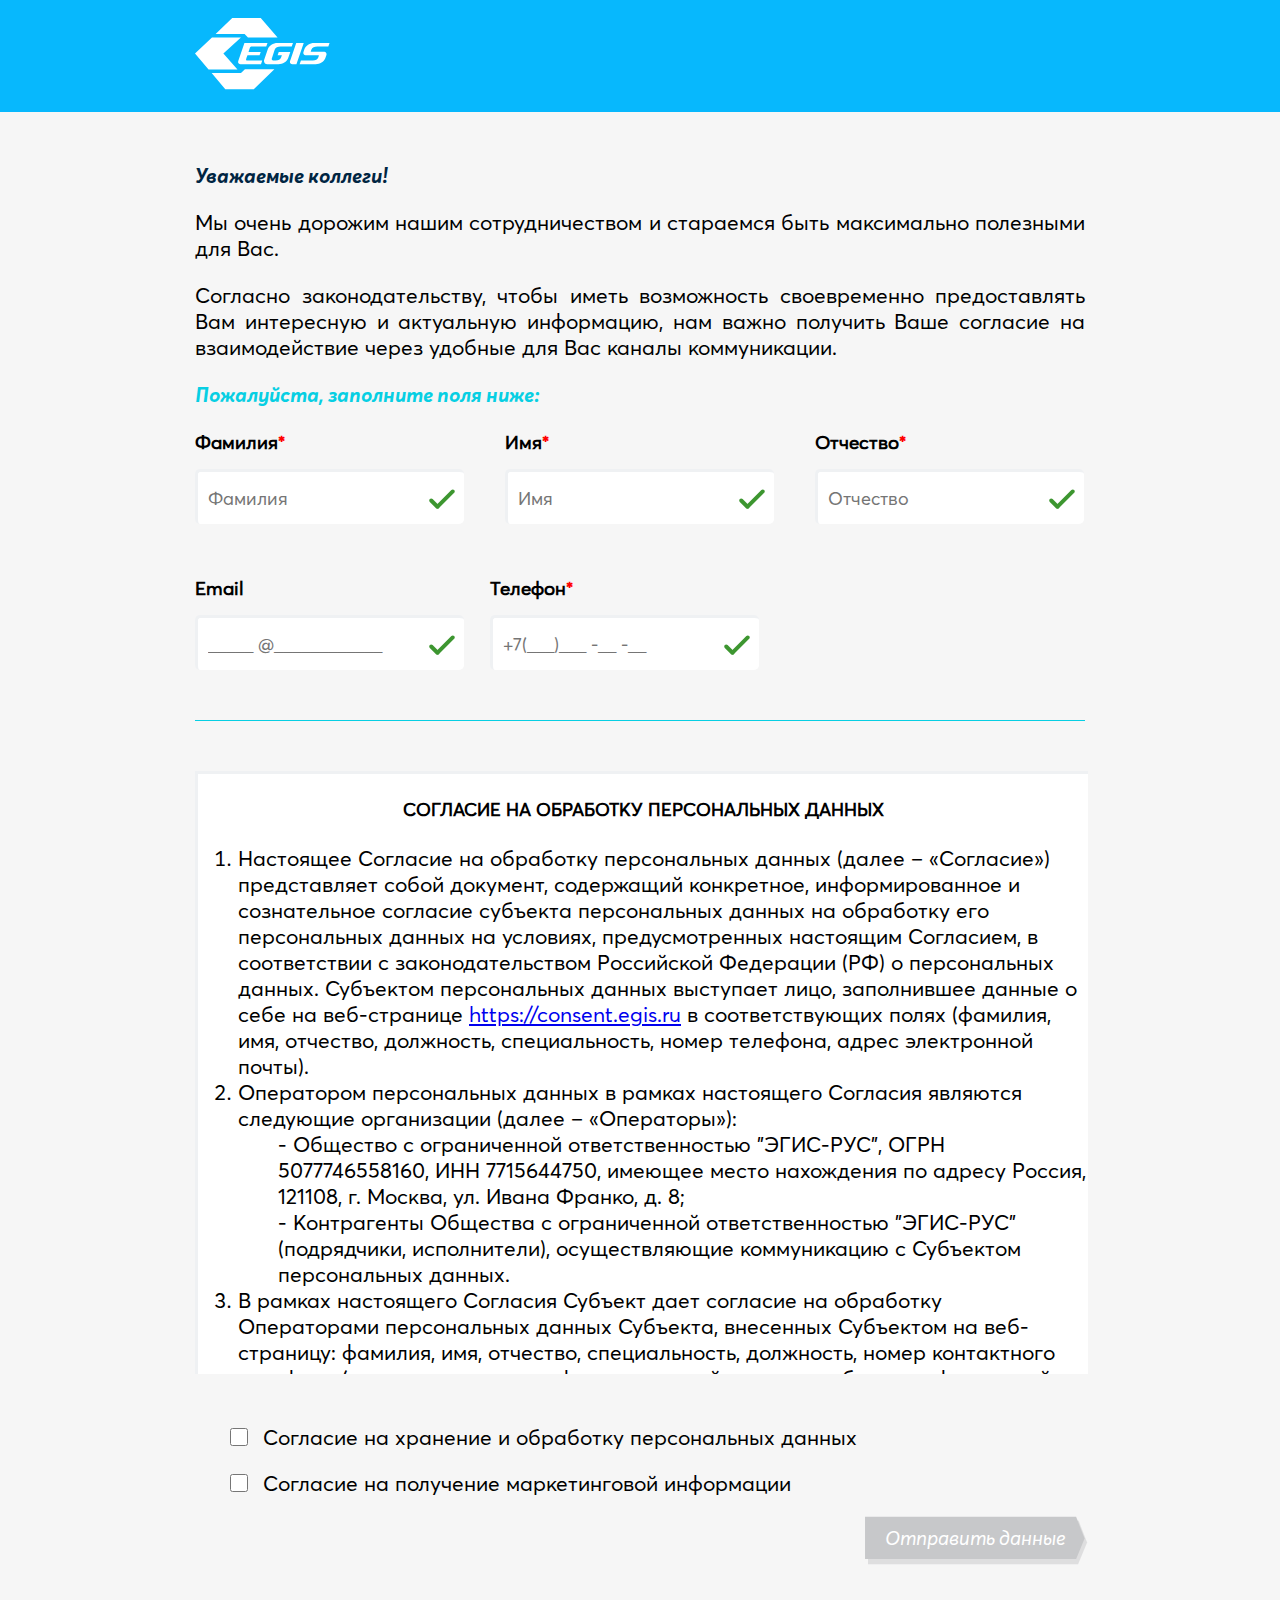
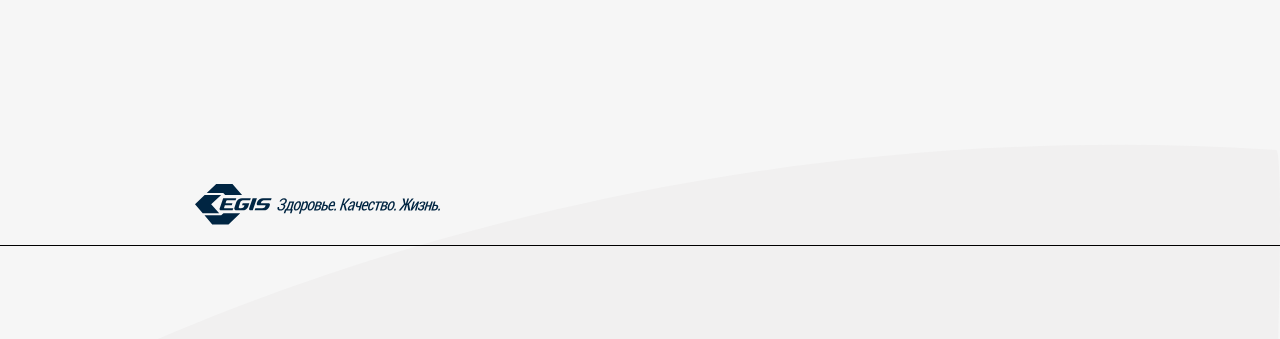
<file: index.html>
<!DOCTYPE html>
<html lang="en">

<head>
    <meta charset="UTF-8">
    <meta name="viewport" content="width=device-width, initial-scale=1.0">
    <title>EGIS</title>
    <link rel="stylesheet" href="css/main.css">
</head>

<body id="body">
    <header>
        <div class="container">
            <div class="header_logo">
                <a href="https://ua.egis.health/"><img src="img/egis_logo_w.svg" alt=""></a>
            </div>
        </div>

    </header>
    <main>
        <section>
            <div class="pop-up_one" id="pop-up_one">
                <div class="pop-up_one_smal">
                    <div class="pop-up_one_smal_phone">
                        <p>+7 (800) 777-77-77</p>
                    </div>
                    <div class="pop-up_one_smal_text">
                        <p>Мы отправили СМС с кодом подтверждения на Ваш номер телефона. Пожалуйста, введите данный код ниже</p>
                    </div>
                    <div class="pop-up_one_smal_form">
                        <form action="">
                            <div class="input_number_phone">
                                <label class="code">
                                    <h3>Код</h3>
                                    <input type="tel" id="phone" name="phone"  pattern="[0-9]{4}" placeholder="Код подтверждения из СМС" autofocus required>
                                </label>
                            </div>
                            <div class="button_submitPop">
                                <button type="submit" value="Send" name="Send" id=""> Подтвердить
                                    </button>
                            </div>
                        </form>
                    </div>
                </div>
            </div>

        </section>
        <section>
            <div class="container content_top">
                <div class="conent_top">
                    <p>Уважаемые коллеги! </p>
                    <p>Мы очень дорожим нашим сотрудничеством и стараемся быть максимально полезными для Вас.
                    </p>
                    <p>Согласно законодательству, чтобы иметь возможность своевременно предоставлять Вам интересную и актуальную информацию, нам важно получить Ваше согласие на взаимодействие через удобные для Вас каналы коммуникации.
                    </p>
                    <p>Пожалуйста, заполните поля ниже:</p>
                </div>

            </div>
        </section>
        <section>
            <div class="container">
                <form action="" method="POST" id="target">
                    <div class="text_information">
                        <label class="lastName">
                            <h3>Фамилия<span>*</span></h3>
                            <input type="text" name="surname"  placeholder="Фамилия" required>
                        </label>
                        <label class="firstname">
                            <h3>Имя<span>*</span> </h3>
                            <input type="text" name="firstname"  placeholder="Имя"  required >
                        </label>
                        <label class="patronymic">
                            <h3>Отчество<span>*</span></h3>
                            <input type="text" name="patronymic"  placeholder="Отчество"  required >
                        </label>
                    </div>
                    <div class="text_informationTwo">
                        <label class="email">
                            <h3>Email</h3>
                            <input type="email" name="email" placeholder="_____ @____________" required autocomplete="off">
                        </label>
                        <label class="phone">
                            <h3>Телефон<span>*</span></h3>
                            <input type="tel" id="phone" name="phone" pattern="\+7\s?[\(]{0,1}9[0-9]{2}[\)]{0,1}\s?\d{3}[-]{0,1}\d{2}[-]{0,1}\d{2}" placeholder="+7(___)___ -__ -__" required>
                        </label>
                    </div>
                    <div class="form_line">

                    </div>
                    <div class="larg_text">
                        <h4> <b> СОГЛАСИЕ НА ОБРАБОТКУ ПЕРСОНАЛЬНЫХ ДАННЫХ</b></h4>
                        <ol>
                            <li>Настоящее Согласие на обработку персональных данных (далее – «Согласие») представляет собой документ, содержащий конкретное, информированное и сознательное согласие субъекта персональных данных на обработку его персональных
                                данных на условиях, предусмотренных настоящим Согласием, в соответствии с законодательством Российской Федерации (РФ) о персональных данных. Субъектом персональных данных выступает лицо, заполнившее данные о себе на веб-странице
                                <a href="https://consent.egis.ru" target="blank">https://consent.egis.ru</a> в соответствующих полях (фамилия, имя, отчество, должность, специальность, номер телефона, адрес электронной почты).</li>
                            <li>Оператором персональных данных в рамках настоящего Согласия являются следующие организации (далее – «Операторы»):
                                <ul>
                                    <li>- Общество с ограниченной ответственностью ”ЭГИС-РУС”, ОГРН 5077746558160, ИНН 7715644750, имеющее место нахождения по адресу Россия, 121108, г. Москва, ул. Ивана Франко, д. 8;</li>
                                    <li>- Контрагенты Общества с ограниченной ответственностью ”ЭГИС-РУС” (подрядчики, исполнители), осуществляющие коммуникацию с Субъектом персональных данных.</li>

                                </ul>

                            </li>
                            <li>В рамках настоящего Согласия Субъект дает согласие на обработку Операторами персональных данных Субъекта, внесенных Субъектом на веб-страницу: фамилия, имя, отчество, специальность, должность, номер контактного телефона (в
                                том числе для телефонных и онлайн-звонков, обмена информацией и осуществления связи при помощи систем мгновенного обмена сообщениями, мессенджеров для обмена сообщениями в реальном времени), адрес электронной почты.</li>
                            <li>Субъект подтверждает, что предоставляет Операторам актуальные персональные данные.</li>
                            <li>Операторы осуществляют обработку персональных данных Субъекта в целях:
                                <ul>
                                    <li>- приглашения Субъекта к участию в мероприятиях, направленных на повышение профессионального уровня медицинских и (или) фармацевтических работников и (или) на предоставление информации о лекарственных препаратах или
                                        связанной с осуществлением мониторинга безопасности лекарственных препаратов, планирования, организации, финансирования и (или) проведения Оператором подобных мероприятий, информирования об этих мероприятиях</li>
                                    <li>- организации и (или) проведения Оператором, и взаимодействия с Субъектом в рамках указанного, клинических исследований лекарственных препаратов и (или) мероприятий, связанных с осуществлением фармаконадзора;</li>
                                    <li>- проведения статистического анализа, предоставления Субъекту информации о фармацевтическом рынке, о деятельности Оператора, о лекарственных препаратах, в том числе (но не ограничиваясь перечисленным) направления Субъекту
                                        рассылок новостных, информационных, аналитических и (или) рекламных материалов согласно законодательству Российской Федерации (настоящим Субъект выражает согласие в том числе на получение таких рассылок и предложений
                                        от Оператора по электронной почте, предоставленному номеру телефона и (или) с помощью иных средств связи);</li>
                                    <li>- предоставления Субъекту доступа к Интернет-ресурсам Оператора и (или) его партнеров и возможности использования таких Интернет-ресурсов, </li>
                                    <li>- взаимодействия с Субъектом иными способами и в иных формах помимо перечисленных выше с учетом требований и ограничений, установленных законодательством Российской Федерации в области регулирования медицинской и фармацевтической
                                        деятельности.
                                    </li>
                                </ul>
                            </li>
                            <li>Обработка персональных данных Субъекта осуществляется при помощи способов, соответствующих требованиям законодательства Российской Федерации о персональных данных. Оператор может осуществлять неавтоматизированную, автоматизированную
                                и смешанную обработку персональных данных Субъекта посредством их сбора, комбинирования, записи, систематизации, накопления, хранения, уточнения (обновления, изменения), извлечения, использования, передачи (распространения,
                                предоставления, доступа; в том числе, но не ограничиваясь перечисленным, передачи персональных данных по любым информационно-телекоммуникационным сетям или без таковой) контрагентам Оператора (подрядчики, исполнители),
                                осуществляющим коммуникацию с Субъектом: ООО «НПЦ Мединформ», Москва, 4-ый Сыромятнический пер, д.1/8, стр. 6, ООО «Проксима Рисёрч» г. Москва, Краснопресненская наб., д.12, офисное здание 1, подъезд №3, офис №507 и указанным
                                на странице по адресу: <a href="https://form.egis.ru/security/" target="blank">https://form.egis.ru/security/</a>, обезличивания, блокирования, удаления, уничтожения. Оператор вправе обрабатывать предоставленные персональные
                                данные как посредством хранения документов на бумажном носителе, так и посредством включения в учетные системы/электронные базы Оператора и его аффилированных лиц (то есть с использованием средств автоматизации и без использования
                                таковых).
                            </li>
                            <li>Настоящее Согласие вступает в силу со дня предоставления его Субъектом Операторам путём совершения совокупности действий:
                                <ul>
                                    <li>- проставления галочки в соответствующем окне на веб-странице
                                        <a href="https://consent.egis.ru" target="blank">https://consent.egis.ru</a>,
                                    </li>
                                    <li>- ввода в соответствующее поле на указанной веб-странице проверочного кода, направленного на указанный Субъектом номер телефона, или перехода по ссылке, направленной на указанный Субъектом номер телефона, и</li>
                                    <li>- нажатия кнопки «Подтвердить»,</li>
                                </ul>
                                и действует в течение 10 (Десяти) лет с момента совершения этих действий. В случае, если в течение указанного срока Согласие не будет отозвано Субъектом, оно автоматически продлевается на 10 (Десять) лет, при этом количество пролонгаций не ограничено.
                            </li>
                            <li>Субъект вправе отозвать настоящее Согласие посредством направления соответствующего посредством направления соответствующего сообщения на адрес электронной почты unsubscribe@egis.ru. Операторы обязаны прекратить обработку Персональных
                                данных в срок, не превышающий 30 (Тридцати) дней со дня получения соответствующего письменного требования Субъекта, за исключением случаев, когда они обязаны обрабатывать Персональные данные без согласия Субъекта во исполнение
                                требований закона. Операторы также прекращают обработку персональных данных по достижении целей обработки, предусмотренных настоящим Согласием.</li>
                            <li>Субъект полностью согласен со всем, изложенным выше в настоящем Согласии. Настоящее Согласие дано Субъектом свободно, осознанно, своей волей и в своем интересе.</li>
                        </ol>
                        <p>Нажимая «ПОДТВЕРДИТЬ», Вы соглашаетесь на обработку своих персональных данных на указанных в настоящем Согласии условиях</p>
                    </div>
                    <div class="form_checkbox">
                        <label class="checkbox">
                            <input type="checkbox" name="agree" value="1" id="agree" required> Согласие на хранение и обработку персональных данных
                        </label>
                        <label class="checkbox">
                            <input type="checkbox" name="agree" value="1" id="" required> Согласие на получение маркетинговой информации
                        </label>
                    </div>





                    <div class="button_submit">
                        <img src="img/but_g.svg" alt="">
                        <button type="submit" value="Send" name="Send" id="subButton"> Отправить данные
                        </button>
                    </div>
                </form>
            </div>
        </section>

    </main>
    <footer>
        <div class="container footer_logo">
            <img src="img/egis_logo_b.svg" alt="logoEGIS">
        </div>
        <div class=" footer_container">

        </div>
    </footer>


    <script src="https://code.jquery.com/jquery-3.4.1.min.js" integrity="sha256-CSXorXvZcTkaix6Yvo6HppcZGetbYMGWSFlBw8HfCJo=" crossorigin="anonymous"></script>
    <script>
        $(document).ready(function() {
            $('input[type="checkbox"]').click(function() {
                if ($(this).prop("checked") == true) {
                    $('#subButton').addClass('subButtonHover');
                    // console.log("Checkbox is checked+.");
                } else if ($(this).prop("checked") == false) {
                    // console.log("Checkbox is unchecked-.");
                    $('#subButton').removeClass('subButtonHover');
                }
            });
        });
    </script>
    <script>
        $('#subButton').click(function() {

            if ($('#pop-up_one').hasClass('opens')) {
                $('#pop-up_one').removeClass('opens');
                console.log('hi2');

            } else {
                $('#pop-up_one').addClass('opens')
                $(".pop-up_one").css("display", "block");
                console.log('hi2');
            }

        });
    </script>
    <!-- <script>
        $("#alert").click(function() {
            $(".alert-block").css("display", "none");
        });

        $("#refreshOld").click(function(event) {
            document.getElementById('ofCourse').innerHTML = 'Ви вже дорослий, тому честно відповідайте';
            $(".alert-block").css("display", "flex");
        });
        $("#refreshYoung").click(function(event) {
            document.getElementById('ofCourse').innerHTML = 'Попросіть дитину відповісти на наступні запитання';
            $(".alert-block").css("display", "flex");
        });
    </script> -->

</body>

</html>
</file>
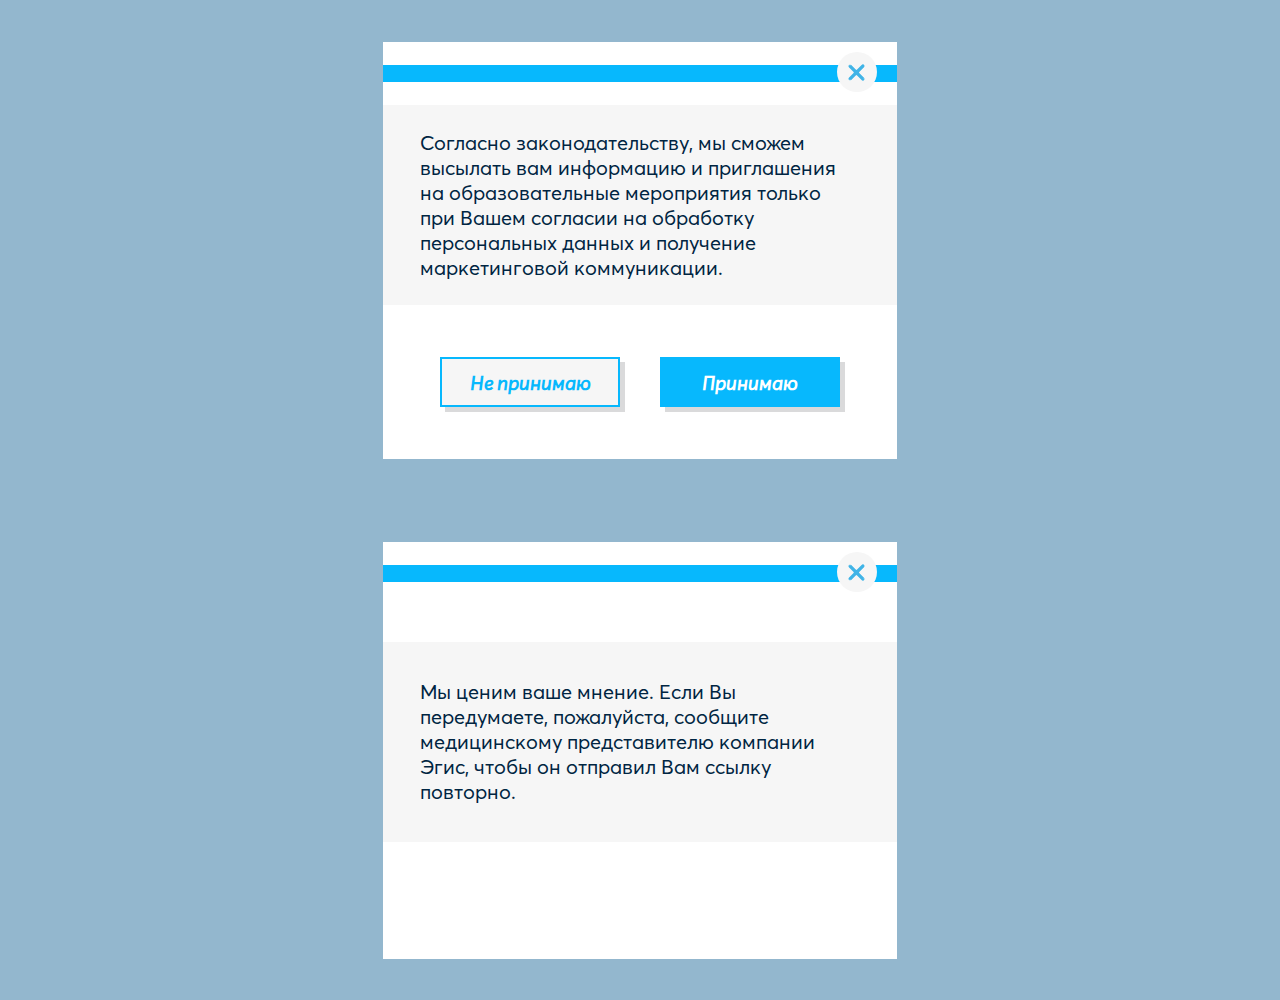
<file: popUp.html>
<!DOCTYPE html>
<html lang="en">

<head>
    <meta charset="UTF-8">
    <meta name="viewport" content="width=device-width, initial-scale=1.0">
    <title>EGIS</title>
    <link rel="stylesheet" href="css/main.css">
</head>

<body>
    <section>
        <div class="pop-up-acceptedInfo mode">
            <div class="pop-up_two_accepted">
                <div class="pop-up_two_accepted_top">
                    <div class="pop-up_two_accepted_line_block">

                    </div>
                    <div class="pop-up_two_accepted_close">
                    </div>
                </div>
                <div class="pop-up_two_accepted_text">
                    <p>
                        Согласно законодательству, мы сможем высылать вам информацию и приглашения на образовательные мероприятия только при Вашем согласии на обработку персональных данных и получение маркетинговой коммуникации.
                    </p>
                </div>
                <div class="pop-up_two_accepted_btn">
                    <div class="pop-up_two_accepted_btnBlock">
                        <button>Не принимаю</button>
                        <button>Принимаю</button>
                    </div>

                </div>
            </div>
            <div class="pop-up_three_info">
                <div class="pop-up_two_accepted_top">
                    <div class="pop-up_two_accepted_line_block">

                    </div>
                    <div class="pop-up_two_accepted_close">
                    </div>
                </div>
                <div class="pop-up_three_accepted_text">
                    <p>
                        Мы ценим ваше мнение. Если Вы передумаете, пожалуйста, сообщите медицинскому представителю компании Эгис, чтобы он отправил Вам ссылку повторно.
                    </p>

                </div>

            </div>
        </div>

    </section>
</body>

</html>
</file>
<file: css/main.css>
@font-face {
    font-family: Averta Cyrillic Regular;
    src: url("../font/Averta Cyrillic Regular.otf") format("opentype");
}

@font-face {
    font-family: Averta Cyrillic Regular Italic;
    src: url("../font/Averta\ Cyrillic\ Regular\ Italic.otf") format("opentype");
}

@font-face {
    font-family: Averta Cyrillic Bold;
    src: url("../font/Averta Cyrillic Bold.otf") format("opentype");
}

@font-face {
    font-family: Averta Cyrillic Bold Italic;
    src: url("../font/Averta\ Cyrillic\ Bold\ Italic.otf") format("opentype");
}

@font-face {
    font-family: Averta Cyrillic Light;
    src: url("../font/Averta\ Cyrillic\ Light.otf") format("opentype");
}

body {
    margin: 0;
    padding: 0;
    font-size: 16px;
    position: relative;
    font-family: "Averta Cyrillic Regular";
    background-color: #F6F6F6;
}

h3 {
    margin: 3px 0;
}

header {
    width: 100%;
    background-color: #07B8FD;
    height: 112px;
}


/* main {
    padding: 0 5px;
} */

.container {
    max-width: 890px;
    margin: auto;
    position: relative;
}

.header_logo a {
    display: block;
}

.header_logo {
    display: flex;
    max-width: 890px;
    justify-content: space-between;
    height: 113px;
    align-items: center;
    margin: auto;
}

.content_top {
    margin-top: 50px;
}

@media (max-width: 600px) {
    .content_top {
        padding: 0 10px;
    }
    ol li,
    ul li {
        padding-right: 10px;
    }
    .larg_text p {
        padding: 0 10px;
    }
}

.conent_top :first-child {
    font-family: "Averta Cyrillic Bold Italic";
    font-size: 21px;
    color: #002542;
}

.conent_top :nth-child(2),
.conent_top :nth-child(3) {
    font-size: 21px;
    text-align: justify;
}

@media (max-width: 600px) {
    .conent_top :nth-child(2),
    .conent_top :nth-child(3),
    .conent_top :first-child,
    .conent_top :last-child {
        font-size: 16px;
    }
}

.conent_top :last-child {
    font-family: "Averta Cyrillic Bold Italic";
    font-size: 21px;
    color: #07CFE3;
}

.text_information {
    display: flex;
    margin-top: 15px;
    flex-wrap: wrap;
    justify-content: space-between;
    align-items: center;
}

.text_information label:nth-child(2) {
    margin: 0 25px;
}

.text_informationTwo {
    display: flex;
    margin-top: 50px;
    flex-wrap: wrap;
    justify-content: start;
    align-items: center;
}

@media (max-width: 600px) {
    .text_information,
    .text_informationTwo {
        flex-direction: column;
        align-items: center;
    }
}

.text_informationTwo label:nth-child(2) {
    margin: 0 25px;
}

.lastName h3 span,
.patronymic h3 span,
.firstname h3 span,
.email h3 span,
.phone h3 span {
    font-size: 18px;
    color: red;
}

.text_information label input,
.text_informationTwo label input {
    height: 50px;
    width: 254px;
    border-radius: 5px;
    margin-top: 12px;
    padding-left: 10px;
    border: none;
    border-top: 3px solid #EFF1F3;
    border-left: 3px solid #EFF1F3;
    font-size: 18px;
    font-family: "Averta Cyrillic Regular";
}

.text_information label,
.text_informationTwo label {
    width: 270px;
}

label {
    position: relative;
}

.lastName::before,
.firstname::before,
.patronymic::before,
.email:before,
.phone::before {
    content: url("../img/check_mark.svg");
    /* background-image:); */
    position: absolute;
    bottom: 10px;
    right: 10px;
    z-index: 11;
}

.form_line {
    border-bottom: 1px solid #07CFE3;
    margin: 50px auto;
    width: 100%;
    max-width: 890px;
}

.larg_text {
    width: 100%;
    width: 100%;
    height: 600px;
    padding: 0;
    margin: 0;
    background-color: #fff;
    overflow: scroll;
}

.larg_text h4 {
    text-transform: uppercase;
    font-size: 18px;
    font-family: "Averta Cyrillic Regular";
    text-align: center;
}

.larg_text {
    font-size: 21px;
    font-family: "Averta Cyrillic Regular";
    /* padding: 10px 15px; */
    overflow-x: hidden;
    border-top: 3px solid #EFF1F3;
    border-left: 3px solid #EFF1F3;
}

@media (max-width: 600px) {
    .larg_text {
        font-size: 16px;
    }
}

input[type="checkbox"]:checked {
    background-color: red;
    color: red;
}

ul li {
    list-style: none;
}

.form_checkbox {
    margin-top: 50px;
}

.checkbox {
    margin-bottom: 20px;
    display: flex;
    align-items: center;
    font-size: 21px;
    font-family: "Averta Cyrillic Regular";
}

@media (max-width: 600px) {
    .checkbox {
        font-size: 16px;
        padding-right: 10px;
    }
}

input[type="checkbox"] {
    width: 18px;
    height: 18px;
    background-repeat: no-repeat;
    background-position: center;
    border-radius: 8px;
    outline: none;
    margin: 0 15px 0 35px;
    border: none;
}

.button_submit {
    width: 100%;
    text-align: right;
    position: relative;
}

@media (max-width: 600px) {
    .button_submit {
        margin: auto;
        max-width: 250px;
    }
    .footer_logo {
        margin: 0 10px;
    }
}

.button_submit img {
    position: absolute;
    right: -3px;
    bottom: -7px;
    opacity: 0.5;
}

.button_submit button {
    position: relative;
    z-index: 2;
    width: 220px;
    height: 43px;
    font-family: Averta Cyrillic Regular Italic;
    font-size: 20px;
    color: #fff;
    border: none;
    background-image: url(../img/but_g.svg);
    transition: 0.3s;
    background-color: transparent;
    opacity: 1;
    cursor: pointer;
}

.button_submit button:hover {
    transition: 0.3s;
    background-image: url("../img/but_b.svg");
    cursor: pointer;
}

footer {
    background-image: url("../img/footerBg.svg");
    background-repeat: no-repeat;
    background-position-x: right;
    width: 100%;
    height: 200px;
    position: relative;
    margin: 180px auto 0 auto;
    background-size: cover;
}

.footer_container {
    border-bottom: 1px solid #000000;
    padding-bottom: 15px;
}

.footer_logo img {
    padding-top: 45px;
}

#subButton.subButtonHover {
    transition: 0.3s;
    background-image: url("../img/but_b.svg");
    cursor: pointer;
}

.pop-up_one {
    width: 100%;
    height: 100%;
    display: none;
    position: absolute;
    z-index: 221;
    background-color: #93B7CE;
    opacity: 1;
    top: 0;
}

.pop-up_one_smal {
    opacity: 1;
    width: 100%;
    max-width: 514px;
    height: 100%;
    max-height: 432px;
    background-color: #fff;
    position: absolute;
    z-index: 222;
    top: 50%;
    left: 50%;
    transform: translate(-50%, -50%);
}

@media (max-width: 600px) {
    .pop-up_one_smal {
        max-height: 470px;
    }
}

.pop-up_one_smal_phone {
    margin-top: 25px;
    background-color: #07B8FD;
    width: 100%;
    height: 108px;
    text-align: center;
}

.pop-up_one_smal_phone p {
    text-transform: uppercase;
    display: flex;
    justify-content: center;
    align-items: center;
    height: 100%;
    margin: 0 auto;
    color: #fff;
    font-size: 40px;
    font-weight: 900;
}

@media (max-width: 600px) {
    .pop-up_one_smal_phone p {
        font-size: 32px;
    }
}

.pop-up_one_smal_text {
    width: 100%;
    height: auto;
    text-align: center;
    display: flex;
    justify-content: center;
    align-items: center;
}

.pop-up_one_smal_text p {
    max-width: 450px;
    font-size: 18px;
    font-family: Averta Cyrillic Regular Italic;
    margin: 15px auto;
    color: #939598;
}

.input_number_phone {
    max-height: 100px;
    height: 100%;
    width: 100%;
    background-color: #F6F6F6;
    border: none;
}

.code {
    margin: 0 auto;
    display: flex;
    justify-content: center;
    align-items: center;
    height: 100%;
    flex-wrap: wrap;
}

@media (max-width: 600px) {
    .input_number_phone {
        max-height: 200px;
        height: 100px;
        padding: 10px 0;
    }
}

.code h3 {
    font-family: Averta Cyrillic Bold;
    font-size: 18px;
    margin-right: 15px;
    color: #939598;
}

.code input {
    text-transform: uppercase;
    font-size: 30px;
    font-family: Averta Cyrillic Regular;
    font-weight: 500;
    width: 320px;
    height: 50px;
    border-radius: 5px;
    padding-left: 10px;
    border: none;
    text-align: center;
    border-top: 3px solid #EFF1F3;
    border-left: 3px solid #EFF1F3;
}

.code input::placeholder {
    padding-left: 10px;
    font-size: 20px;
    font-family: Averta Cyrillic Regular;
    border: none;
    text-align: left;
    text-transform: none;
}

.button_submitPop {
    width: 100%;
    height: 110px;
    text-align: right;
    position: relative;
    display: flex;
    justify-content: center;
    align-items: center;
    cursor: pointer;
}

.button_submitPop button {
    position: relative;
    z-index: 2;
    width: 220px;
    height: 43px;
    font-family: Averta Cyrillic Regular Italic;
    font-size: 20px;
    color: #fff;
    border: none;
    background-image: url(../img/but_g.svg);
    transition: 0.3s;
    background-color: transparent;
    opacity: 1;
    cursor: pointer;
}

.button_submitPop button:hover {
    transition: 0.3s;
    background-image: url("../img/but_c.svg");
    cursor: pointer;
}

.pop-up-acceptedInfo {
    width: 100%;
    height: 100%;
    display: block;
    position: relative;
    z-index: 221;
    background-color: #93B7CE;
    opacity: 1;
    top: 0;
}

.mode {
    display: flex;
    flex-direction: column;
    align-items: center;
    justify-content: space-around;
    height: 1000px;
}

.pop-up_two_accepted {
    opacity: 1;
    width: 100%;
    max-width: 514px;
    height: 100%;
    max-height: 417px;
    background-color: #fff;
    position: relative;
    z-index: 222;
    /* top: 50%;
    left: 50%;
    transform: translate(-50%, -50%); */
}

@media (max-width: 600px) {
    .pop-up_two_accepted {
        max-height: 500px;
    }
}

.pop-up_two_accepted_line_block {
    background-color: #07B8FD;
    width: 100%;
    height: 17px;
    margin: 23px 0;
}

.pop-up_two_accepted_close {
    position: absolute;
    width: 40px;
    height: 40px;
    right: 20px;
    top: 10px;
    border-radius: 50%;
    background-color: #F6F6F6;
    transition: 0.3s;
    cursor: pointer;
}

.pop-up_two_accepted_close:hover {
    transform: rotate(90deg);
    transition: 0.3s;
    /* background-color: #07B8FD;
    border: 1px solid #F6F6F6; */
}

.pop-up_two_accepted_close::before {
    content: url(../img/13.png);
    right: 10px;
    top: 11px;
    position: absolute;
    z-index: 11;
    width: 20px;
    height: 20px;
}

.pop-up_two_accepted_text {
    width: 100%;
    height: 100%;
    max-height: 200px;
    background-color: #F6F6F6;
    display: flex;
    align-items: center;
    justify-content: center;
}

.pop-up_two_accepted_text p {
    font-size: 20px;
    font-family: Averta Cyrillic Regular;
    color: #002542;
    max-width: 440px;
    max-height: 160px;
    margin: 0 auto;
    padding: 0 5px;
}

.pop-up_two_accepted_btn {
    display: flex;
    justify-content: center;
    align-items: center;
    width: 100%;
    height: 100%;
    max-height: 155px;
}

.pop-up_two_accepted_btnBlock {
    display: flex;
    justify-content: space-between;
    align-items: center;
    max-width: 400px;
    width: 100%;
    flex-wrap: wrap;
    padding: 0 5px;
}

.pop-up_two_accepted_btnBlock button:first-child {
    width: 180px;
    max-width: 514px;
    height: 50px;
    max-height: 432px;
    background-color: #F6F6F6;
    border: 2px solid #07B8FD;
    box-shadow: 5px 5px #DADADB;
    transition: 0.3s;
    font-family: Averta Cyrillic Regular Italic;
    font-size: 20px;
    color: #07B8FD;
    font-weight: 900;
    cursor: pointer;
}

@media (max-width: 600px) {
    .pop-up_two_accepted_btnBlock {
        display: flex;
        justify-content: center;
        flex-direction: column;
    }
    .pop-up_two_accepted_btnBlock button:first-child {
        margin: 20px auto;
    }
    .pop-up_two_accepted_text p,
    .pop-up_three_accepted_text p {
        font-size: 16px;
        padding: 0 10px;
    }
}

.pop-up_two_accepted_btnBlock button:last-child {
    width: 180px;
    max-width: 514px;
    height: 50px;
    max-height: 432px;
    background-color: #07B8FD;
    border: none;
    box-shadow: 5px 5px #DADADB;
    transition: 0.3s;
    font-family: Averta Cyrillic Regular Italic;
    font-size: 20px;
    color: #fff;
    font-weight: 900;
    cursor: pointer;
}

.pop-up_two_accepted_btnBlock button:first-child:hover {
    background-color: #ebe5e5;
    transition: 0.3s;
    box-shadow: 6px 6px #babac0;
}

.pop-up_two_accepted_btnBlock button:last-child:hover {
    background-color: #089dd8;
    color: #fff;
    transition: 0.3s;
    box-shadow: 6px 6px #babac0;
}

.pop-up_three_info {
    opacity: 1;
    width: 100%;
    max-width: 514px;
    height: 100%;
    max-height: 417px;
    background-color: #fff;
    position: relative;
    z-index: 222;
    /* top: 50%;
    left: 50%;
    transform: translate(-50%, -50%); */
}

.pop-up_three_accepted_text {
    width: 100%;
    height: 200px;
    background-color: #F6F6F6;
    display: flex;
    align-items: center;
    justify-content: center;
    margin-top: 60px;
}

.pop-up_three_accepted_text p {
    font-size: 20px;
    font-family: Averta Cyrillic Regular;
    color: #002542;
    max-width: 440px;
    max-height: 160px;
    margin: 0 auto;
    padding: 0 5px;
}

@media (max-width: 600px) {
    .pop-up_three_accepted_text p {
        font-size: 16px;
        padding: 0 10px;
    }
}

.pop-up_one_info {
    opacity: 1;
    width: 100%;
    max-width: 514px;
    height: 100%;
    max-height: 432px;
    background-color: #fff;
    position: relative;
    z-index: 222;
    top: 50%;
    left: 50%;
    transform: translate(-50%, -50%);
}
</file>
